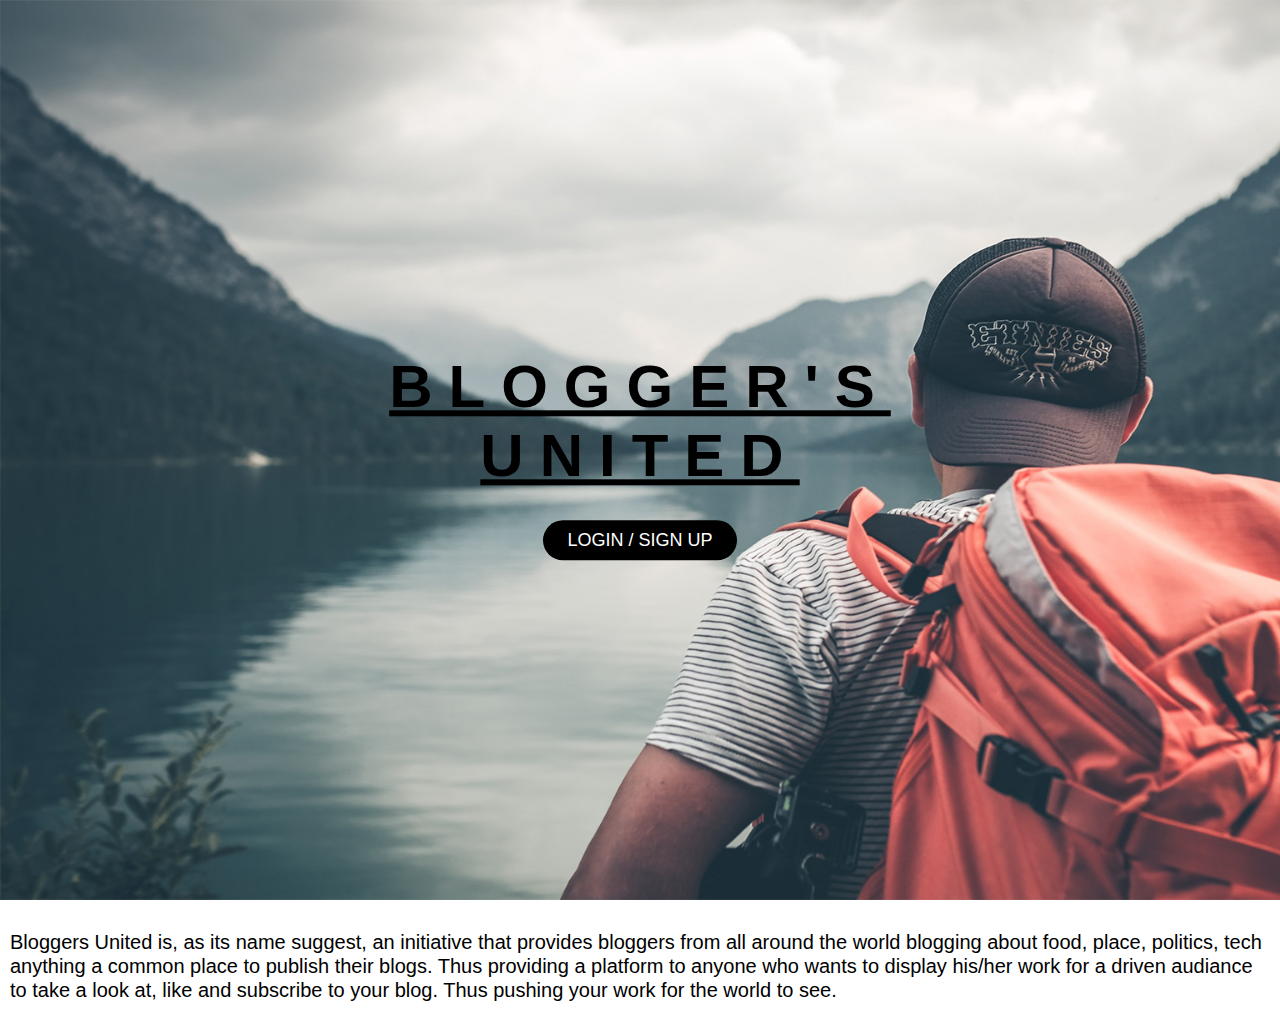
<file: index.html>
<!DOCTYPE html>
<html>
    <head>
        <meta charset="utf-8">
        <title>Homepage Bloggers United</title>
        <link href="style.css" rel="stylesheet">
    </head>
        <body>
            <div class="section-top">
                <div class="content">
                    <h1>BLOGGER'S UNITED</h1>
                
    
                    <a href="index2.html">Login / Sign Up</a><br><br><br>
                </div>
            </div>
            <p>Bloggers United is, as its name suggest, an initiative that provides bloggers from all around the world blogging about food, place, politics, tech anything a common place to publish their blogs. Thus providing a platform to anyone who wants to display his/her work for a driven audiance to take a look at, like and subscribe to your blog. Thus pushing your work for the world to see.</p>
        </body>
    </html>
</file>
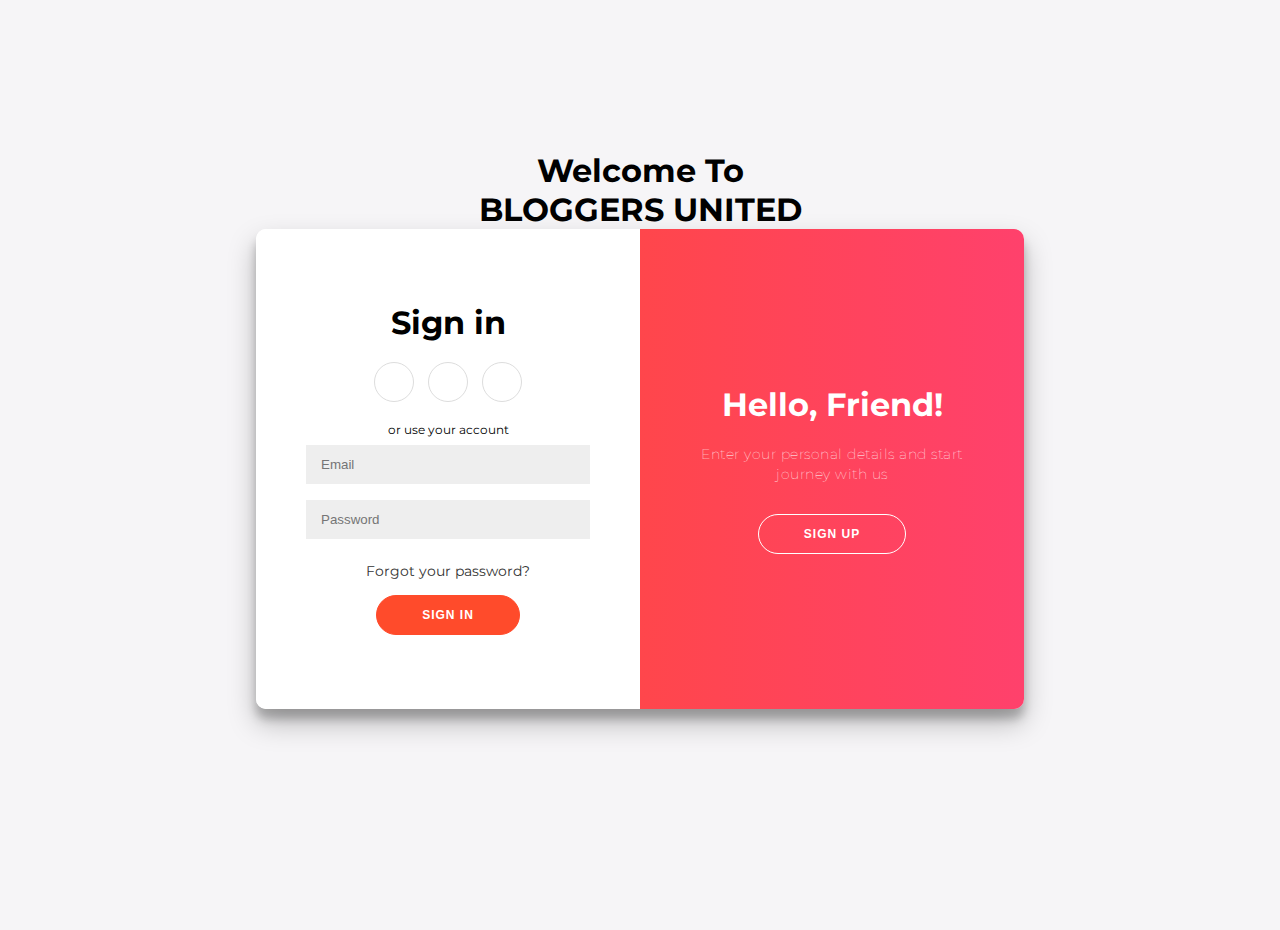
<file: index2.html>
<!DOCTYPE html>
<html lang="eng">
    <head>
        <meta charset="UTF-8"/>
        <meta name="viewport" content="width=device-width, initial-scale=1.0"/>
        <meta http-equiv="X-UA-Compatible" content="ie=edge"/>
        <link rel="stylesheet" href="style2.css"/>
        <title>login/signup</title>
    </head>
    <body>
        <div id="first"><h1>Welcome To</h1></div>
        <div id="first"><h1>BLOGGERS UNITED</h1></div>
        <div class="container" id="container">
            <div class="form-container sign-up-container">
                <form action="#">
                    <h1>Create Account</h1>
                    <div class="social-container">
                        <a href="#" class="social"><i class="fab fa-facebook-f"></i></a>
                        <a href="#" class="social"><i class="fab fa-google-plus-g"></i></a>
                        <a href="#" class="social"><i class="fab fa-linkedin-in"></i></a>
                    </div>
                    <span>or use your email for registration</span>
                    <input type="text" placeholder="Name" />
                    <input type="email" placeholder="Email" />
                    <input type="password" placeholder="Password" />
                    <button>Sign Up</button>
                </form>
            </div>
            <div class="form-container sign-in-container">
                <form action="#">
                    <h1>Sign in</h1>
                    <div class="social-container">
                        <a href="#" class="social"><i class="fab fa-facebook-f"></i></a>
                        <a href="#" class="social"><i class="fab fa-google-plus-g"></i></a>
                        <a href="#" class="social"><i class="fab fa-linkedin-in"></i></a>
                    </div>
                    <span>or use your account</span>
                    <input type="email" placeholder="Email" />
                    <input type="password" placeholder="Password" />
                    <a href="#">Forgot your password?</a>
                    <button>Sign In</button>
                </form>
            </div>
            <div class="overlay-container">
                <div class="overlay">
                    <div class="overlay-panel overlay-left">
                        <h1>Welcome Back!</h1>
                        <p>To keep connected with us please login with your personal info</p>
                        <button class="ghost" id="signIn">Sign In</button>
                    </div>
                    <div class="overlay-panel overlay-right">
                        <h1>Hello, Friend!</h1>
                        <p>Enter your personal details and start journey with us</p>
                        <button class="ghost" id="signUp">Sign Up</button>
                    </div>
                </div>
            </div>
        </div>
        
        
        <script src="main.js"></script>

    </body>
</html>
</file>
<file: style.css>
body,html{
    margin:0;
    padding:0;
    font-family:sans-serif;
    width:100%;
    height:100%;
}
.section-top{
    width: 100%;
    height: 100%;
    overflow: hidden;
    position: relative;
    background-image: url('./1.jpg');
    background-repeat: no-repeat;
    background-size: cover;
    animation:slide 20s infinite;
}
.content{
    position: absolute;
    top:50%;
    left: 50%;
    transform: translate(-50%,-50%);
    text-transform: uppercase;
    text-align: center;
}
.content h1{
    color:black;
    font-size: 60px;
    letter-spacing: 16px;
    text-decoration: underline;
    animation: textcolor 20s infinite;
}
.content a{
    background: black;
    padding: 10px 24px;
    color: white;
    text-decoration: none;
    font-size: 18px;
    border-radius: 20px;
    animation: buttoncolor 20s infinite;
}
P{
    font-size: 20PX;
    padding: 10PX;
    line-height: 24px;
}
@keyframes slide{
    0%{
        background-image:url('./1.jpg');

    }
    20%{
        background-image:url('./2.jpg');
        
    }
    40%{
        background-image:url('./3.jpg');
        
    }
    60%{
        background-image:url('./4.jpg');
        
    }
    80%{
        background-image:url('./6.jpg');
        
    }
    
    100%{
        background-image:url('./1.jpg');
        
    }
    
}
@keyframes buttoncolor{
    0%{
        background:black;
        color:white;

    }
    20%{
        background:grey;
        color:black;
        
    }
    40%{
        background:brown;
        color:white;
        
    } 
    60%{
        background:#15f4ee ;
        color:black;
        
    }
    80%{
        background:yellow;
        color:black;
    }
}
@keyframes textcolor
{
    0%{
        
        color:black;

    }
    20%{
        
        color:black;
        
    }
    40%{
        
        color:brown;
        
    } 
    60%{
      
        color:#15f4ee;
        
    }
    80%{
        
        color:yellow;
    }

}
</file>
<file: style2.css>
@import url('https://fonts.googleapis.com/css?family=Montserrat:400,800');

* {
	box-sizing: border-box;
}

body {
	background: #f6f5f7;
	display: flex;
	justify-content: center;
	align-items: center;
	flex-direction: column;
	font-family: 'Montserrat', sans-serif;
	height: 100vh;
	margin: -20px 0 50px;
}

h1 {
	font-weight: bold;
	margin: 0;
}

h2 {
	text-align: center;
}

p {
	font-size: 14px;
	font-weight: 100;
	line-height: 20px;
	letter-spacing: 0.5px;
	margin: 20px 0 30px;
}

span {
	font-size: 12px;
}

a {
	color: #333;
	font-size: 14px;
	text-decoration: none;
	margin: 15px 0;
}

button {
	border-radius: 20px;
	border: 1px solid #FF4B2B;
	background-color: #FF4B2B;
	color: #FFFFFF;
	font-size: 12px;
	font-weight: bold;
	padding: 12px 45px;
	letter-spacing: 1px;
	text-transform: uppercase;
	transition: transform 80ms ease-in;
}

button:active {
	transform: scale(0.95);
}

button:focus {
	outline: none;
}

button.ghost {
	background-color: transparent;
	border-color: #FFFFFF;
}

form {
	background-color: #FFFFFF;
	display: flex;
	align-items: center;
	justify-content: center;
	flex-direction: column;
	padding: 0 50px;
	height: 100%;
	text-align: center;
}

input {
	background-color: #eee;
	border: none;
	padding: 12px 15px;
	margin: 8px 0;
	width: 100%;
}

.container {
	background-color: #fff;
	border-radius: 10px;
  	box-shadow: 0 14px 28px rgba(0,0,0,0.25), 
			0 10px 10px rgba(0,0,0,0.22);
	position: relative;
	overflow: hidden;
	width: 768px;
	max-width: 100%;
	min-height: 480px;
}

.form-container {
	position: absolute;
	top: 0;
	height: 100%;
	transition: all 0.6s ease-in-out;
}

.sign-in-container {
	left: 0;
	width: 50%;
	z-index: 2;
}

.container.right-panel-active .sign-in-container {
	transform: translateX(100%);
}

.sign-up-container {
	left: 0;
	width: 50%;
	opacity: 0;
	z-index: 1;
}

.container.right-panel-active .sign-up-container {
	transform: translateX(100%);
	opacity: 1;
	z-index: 5;
	animation: show 0.6s;
}

@keyframes show {
	0%, 49.99% {
		opacity: 0;
		z-index: 1;
	}
	
	50%, 100% {
		opacity: 1;
		z-index: 5;
	}
}

.overlay-container {
	position: absolute;
	top: 0;
	left: 50%;
	width: 50%;
	height: 100%;
	overflow: hidden;
	transition: transform 0.6s ease-in-out;
	z-index: 100;
}

.container.right-panel-active .overlay-container{
	transform: translateX(-100%);
}

.overlay {
	background: #FF416C;
	background: -webkit-linear-gradient(to right, #FF4B2B, #FF416C);
	background: linear-gradient(to right, #FF4B2B, #FF416C);
	background-repeat: no-repeat;
	background-size: cover;
	background-position: 0 0;
	color: #FFFFFF;
	position: relative;
	left: -100%;
	height: 100%;
	width: 200%;
  	transform: translateX(0);
	transition: transform 0.6s ease-in-out;
}

.container.right-panel-active .overlay {
  	transform: translateX(50%);
}

.overlay-panel {
	position: absolute;
	display: flex;
	align-items: center;
	justify-content: center;
	flex-direction: column;
	padding: 0 40px;
	text-align: center;
	top: 0;
	height: 100%;
	width: 50%;
	transform: translateX(0);
	transition: transform 0.6s ease-in-out;
}

.overlay-left {
	transform: translateX(-20%);
}

.container.right-panel-active .overlay-left {
	transform: translateX(0);
}

.overlay-right {
	right: 0;
	transform: translateX(0);
}

.container.right-panel-active .overlay-right {
	transform: translateX(20%);
}

.social-container {
	margin: 20px 0;
}

.social-container a {
	border: 1px solid #DDDDDD;
	border-radius: 50%;
	display: inline-flex;
	justify-content: center;
	align-items: center;
	margin: 0 5px;
	height: 40px;
	width: 40px;
}

footer {
    background-color: #222;
    color: #fff;
    font-size: 14px;
    bottom: 0;
    position: fixed;
    left: 0;
    right: 0;
    text-align: center;
    z-index: 999;
}

footer p {
    margin: 10px 0;
}

footer i {
    color: red;
}

footer a {
    color: #3c97bf;
    text-decoration: none;
}
</file>
